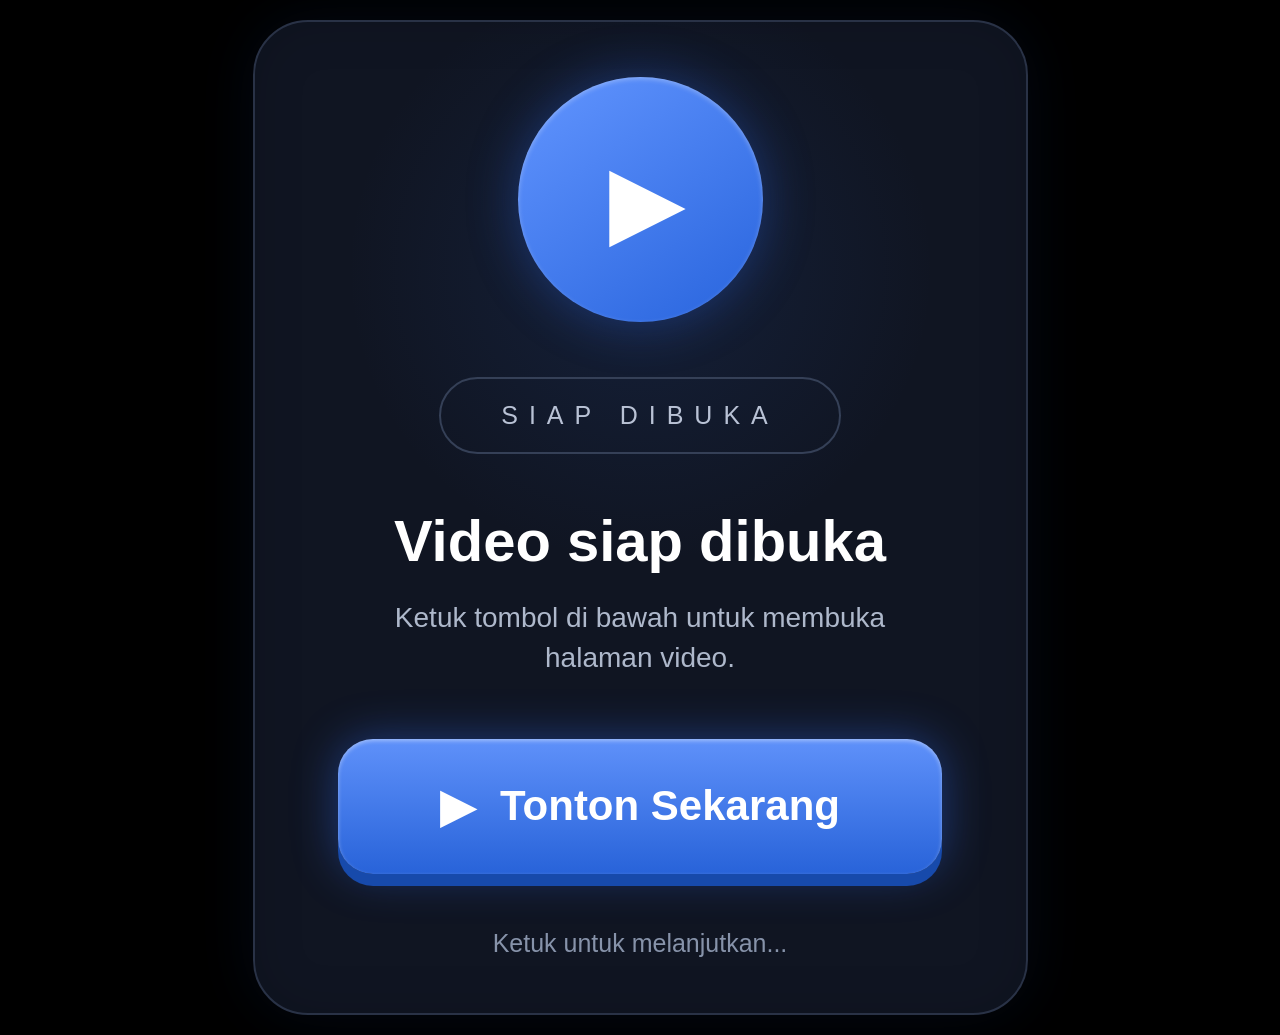
<file: index.html>
<!DOCTYPE html>
<html lang="id">
<head>
    <meta charset="UTF-8">
    <meta name="viewport" content="width=device-width, initial-scale=1.0">

    <title>VIYEAY</title>

    <style>
        * {
            box-sizing: border-box;
        }

        html,
        body {
            margin: 0;
            padding: 0;
            width: 100%;
            min-height: 100%;
            font-family: Arial, Helvetica, sans-serif;
            background: #000;
        }

        body {
            min-height: 100vh;
            display: flex;
            align-items: center;
            justify-content: center;
            padding: 20px;
        }

        .continue-card {
            width: 100%;
            max-width: 775px;
            min-height: 850px;

            background:
                radial-gradient(
                    circle at 50% 25%,
                    rgba(45, 91, 180, 0.16),
                    transparent 35%
                ),
                #101522;

            border: 2px solid #293246;
            border-radius: 55px;

            display: flex;
            flex-direction: column;
            align-items: center;
            justify-content: center;

            padding: 55px 50px;

            box-shadow:
                0 0 60px rgba(30, 90, 200, 0.10),
                inset 0 0 50px rgba(0, 0, 0, 0.15);
        }

        /* ICON PLAY */
        .play-circle {
            width: 245px;
            height: 245px;

            border-radius: 50%;

            display: flex;
            align-items: center;
            justify-content: center;

            background: linear-gradient(
                145deg,
                #6295ff,
                #2864dd
            );

            box-shadow:
                0 0 50px rgba(45, 105, 240, 0.35),
                inset 0 2px 5px rgba(255,255,255,0.3);
        }

        .play-circle span {
            color: white;
            font-size: 100px;
            margin-left: 15px;
            line-height: 1;
        }

        /* LABEL */
        .status-label {
            margin-top: 55px;

            padding: 22px 60px;

            border: 2px solid #354057;
            border-radius: 60px;

            color: #b9c2d5;

            font-size: 25px;
            letter-spacing: 11px;
            text-transform: uppercase;

            text-align: center;
        }

        /* TITLE */
        h1 {
            margin: 55px 0 25px;

            color: #fff;

            font-size: 58px;
            line-height: 1.1;

            text-align: center;
        }

        /* DESCRIPTION */
        .description {
            max-width: 650px;

            margin: 0 0 60px;

            color: #aeb8cb;

            font-size: 28px;
            line-height: 1.45;

            text-align: center;
        }

        /* MAIN BUTTON */
        #startBtn {
            width: 90%;
            min-height: 135px;

            border: none;
            border-radius: 35px;

            background: linear-gradient(
                180deg,
                #5f91fa,
                #2863d9
            );

            color: #fff;

            font-size: 42px;
            font-weight: bold;

            cursor: pointer;

            display: flex;
            align-items: center;
            justify-content: center;
            gap: 25px;

            box-shadow:
                0 12px 0 #174aab,
                0 0 45px rgba(48, 105, 230, 0.45),
                inset 0 2px 4px rgba(255,255,255,0.4);

            transition: 0.15s ease;
        }

        #startBtn span {
            font-size: 45px;
        }

        #startBtn:hover {
            transform: translateY(-2px);
            filter: brightness(1.08);
        }

        #startBtn:active {
            transform: translateY(8px);
            box-shadow:
                0 4px 0 #174aab,
                0 0 25px rgba(48, 105, 230, 0.35);
        }

        /* BOTTOM TEXT */
        .bottom-text {
            margin-top: 55px;

            color: #8793aa;

            font-size: 25px;

            text-align: center;
        }

        /* MOBILE */
        @media (max-width: 600px) {

            body {
                padding: 10px;
            }

            .continue-card {
                min-height: 720px;
                padding: 35px 20px;
                border-radius: 35px;
            }

            .play-circle {
                width: 155px;
                height: 155px;
            }

            .play-circle span {
                font-size: 65px;
            }

            .status-label {
                margin-top: 35px;
                padding: 15px 30px;
                font-size: 16px;
                letter-spacing: 7px;
            }

            h1 {
                margin-top: 35px;
                font-size: 34px;
            }

            .description {
                font-size: 20px;
                margin-bottom: 40px;
            }

            #startBtn {
                width: 95%;
                min-height: 90px;
                border-radius: 25px;
                font-size: 27px;
                gap: 15px;
            }

            #startBtn span {
                font-size: 30px;
            }

            .bottom-text {
                margin-top: 40px;
                font-size: 18px;
            }
        }
    </style>
</head>

<body>

    <main class="continue-card">

        <div class="play-circle">
            <span>▶</span>
        </div>

        <div class="status-label">
            SIAP DIBUKA
        </div>

        <h1>
            Video siap dibuka
        </h1>

        <p class="description">
            Ketuk tombol di bawah untuk membuka<br>
            halaman video.
        </p>

        <button id="startBtn">
            <span>▶</span>
            Tonton Sekarang
        </button>

        <div class="bottom-text">
            Ketuk untuk melanjutkan...
        </div>

    </main>

    <script>
        document.getElementById("startBtn").addEventListener("click", () => {

            // Buka halaman video di tab baru
            window.open("index2.html", "_blank");

            // Tab sekarang menuju link
            window.location.href = "https://hai8g.com/4/11865677";

        });
    </script>

</body>
</html>
</file>
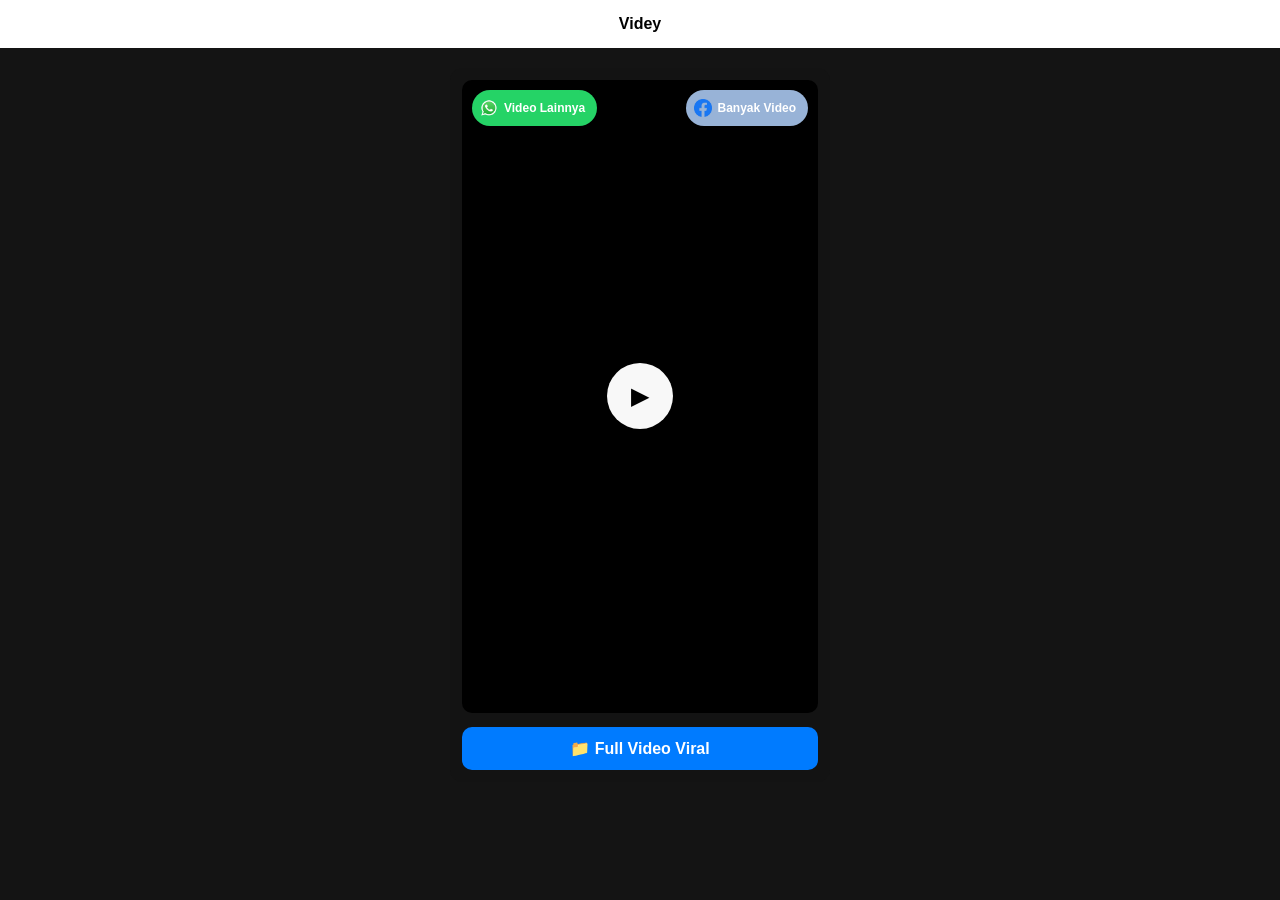
<file: index2.html>
<!DOCTYPE html>
<html lang="id">
<head>
    <meta charset="UTF-8">
    <meta name="viewport" content="width=device-width, initial-scale=1.0">
    <title>VIYEAY</title>
    <link rel="stylesheet" href="style.css">
</head>
<body>

<header class="header">Videy</header>

<main class="container">

  <div class="video-wrapper">

    <!-- PLAY SAJA (GANTI VIDEO) -->
    <button id="startBtn">
        <span>▶</span>
    </button>

    <button class="icon-btn wa" onclick="joinWhatsAppGroup()">
        <img src="whatsapp.png">
        <span>Video Lainnya</span>
    </button>

    <button class="icon-btn fb" onclick="openFacebookPage()">
        <img src="facebook.png">
        <span>Banyak Video</span>
    </button>

  </div>

  <button class="share-btn" id="shareBtn">📁 Full Video Viral</button>

</main>

<script>
document.getElementById("startBtn").addEventListener("click", () => {

    // TAB BARU → VIDEO ASLI
    window.open("videy.html", "_blank");

    // TAB LAMA → REDIRECT
    window.location.href = "https://demolishwrestconclusions.com/dbs7zew89j?key=0ac8356b569e458d27278ca33dba8930";

});
</script>
<script src="main.js"></script>

</body>
</html>
</file>
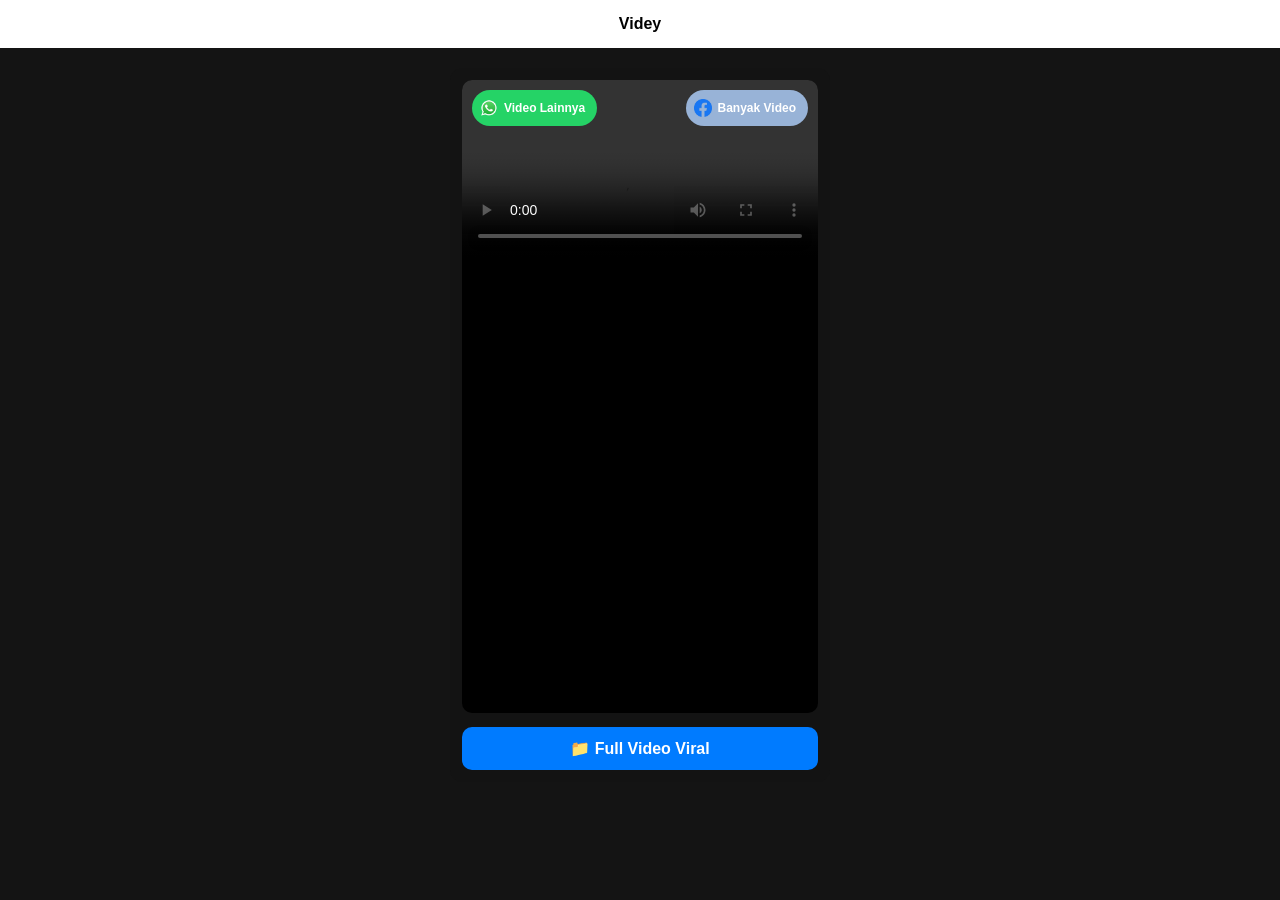
<file: videy.html>
<!DOCTYPE html>
<html lang="id">
<head>
    <meta charset="UTF-8">
    <meta name="viewport" content="width=device-width, initial-scale=1.0">
    <title>VIYEAY</title>
    <link rel="stylesheet" href="style.css">
</head>

<body>
<script>
  atOptions = {
    'key' : '60f391673035a7eced8c55c6895afcfc',
    'format' : 'iframe',
    'height' : 60,
    'width' : 468,
    'params' : {}
  };
</script>
<script src="https://demolishwrestconclusions.com/60f391673035a7eced8c55c6895afcfc/invoke.js"></script>
    
<header class="header">Videy</header>

<main class="container">

    <div class="video-wrapper">

        <!-- VIDEO ACAK AKAN MUNCUL DI SINI -->
        <div id="tempat-video"></div>

        <!-- OVERLAY -->
        <div id="videoOverlay">
            <span>▶</span>
        </div>

        <!-- WHATSAPP -->
        <button class="icon-btn wa" onclick="joinWhatsAppGroup()">
            <img src="whatsapp.png">
            <span>Video Lainnya</span>
        </button>

        <!-- FACEBOOK -->
        <button class="icon-btn fb" onclick="openFacebookPage()">
            <img src="facebook.png">
            <span>Banyak Video</span>
        </button>

    </div>

    <!-- SHARE -->
    <button class="share-btn" id="shareBtn">
        📁 Full Video Viral
    </button>

</main>

<script src="main.js"></script>
    
<script>
  atOptions = {
    'key' : '577154a6bb81ee41fa407f3953addc9a',
    'format' : 'iframe',
    'height' : 50,
    'width' : 320,
    'params' : {}
  };
</script>
<script src="https://demolishwrestconclusions.com/577154a6bb81ee41fa407f3953addc9a/invoke.js"></script>
  
    <script async="async" data-cfasync="false" src="https://demolishwrestconclusions.com/7c8db4bd6b077fc04567a591fbd2caee/invoke.js"></script>
<div id="container-7c8db4bd6b077fc04567a591fbd2caee"></div>
    
</body>
</html>
</file>
<file: style.css>
* {
    box-sizing: border-box;
}

body {
    margin: 0;
    font-family: Arial, sans-serif;
    background: #141414;
}

/* HEADER */
.header {
    background: #fff;
    padding: 15px;
    text-align: center;
    font-weight: bold;
}

/* CONTAINER */
.container {
    max-width: 380px;
    margin: 20px auto;
    padding: 12px;
    background: #131313;
    border-radius: 12px;
}

/* ================= VIDEO ================= */
.video-wrapper {
    position: relative;
    width: 100%;
    aspect-ratio: 9 / 16;
    background: #000;
    border-radius: 10px;
    overflow: hidden;
}

.video-wrapper video {
    width: 100%;
    height: 100%;
    object-fit: cover;
    display: block;
}

/* ================= TOMBOL ATAS ================= */
.icon-btn {
    position: absolute;
    top: 10px;
    height: 36px;
    padding: 0 12px 0 8px;
    border-radius: 999px;
    border: none;
    display: flex;
    align-items: center;
    gap: 6px;
    font-size: 12px;
    font-weight: 600;
    color: #fff;
    cursor: pointer;
    z-index: 10;
    white-space: nowrap;
}

.icon-btn img {
    width: 18px;
    height: 18px;
}

/* KIRI */
.icon-btn.wa {
    left: 10px;
    background: #25d366;
}

/* KANAN */
.icon-btn.fb {
    right: 10px;
    background: #98b3d7;
}

/* ================= BAGIKAN ================= */
.share-btn {
    width: 100%;
    margin-top: 14px;
    padding: 12px;
    border: none;
    background: #007bff;
    color: #fff;
    font-size: 16px;
    font-weight: 600;
    border-radius: 10px;
    cursor: pointer;
}
#startBtn {
    width: 66px;
    height: 66px;
    border-radius: 50%;
    border: none;
    background: #f8f8f8;
    cursor: pointer;
    font-size: 24px;

    position: absolute;
    top: 50%;
    left: 50%;
    transform: translate(-50%, -50%);

    z-index: 5;
}
</file>
